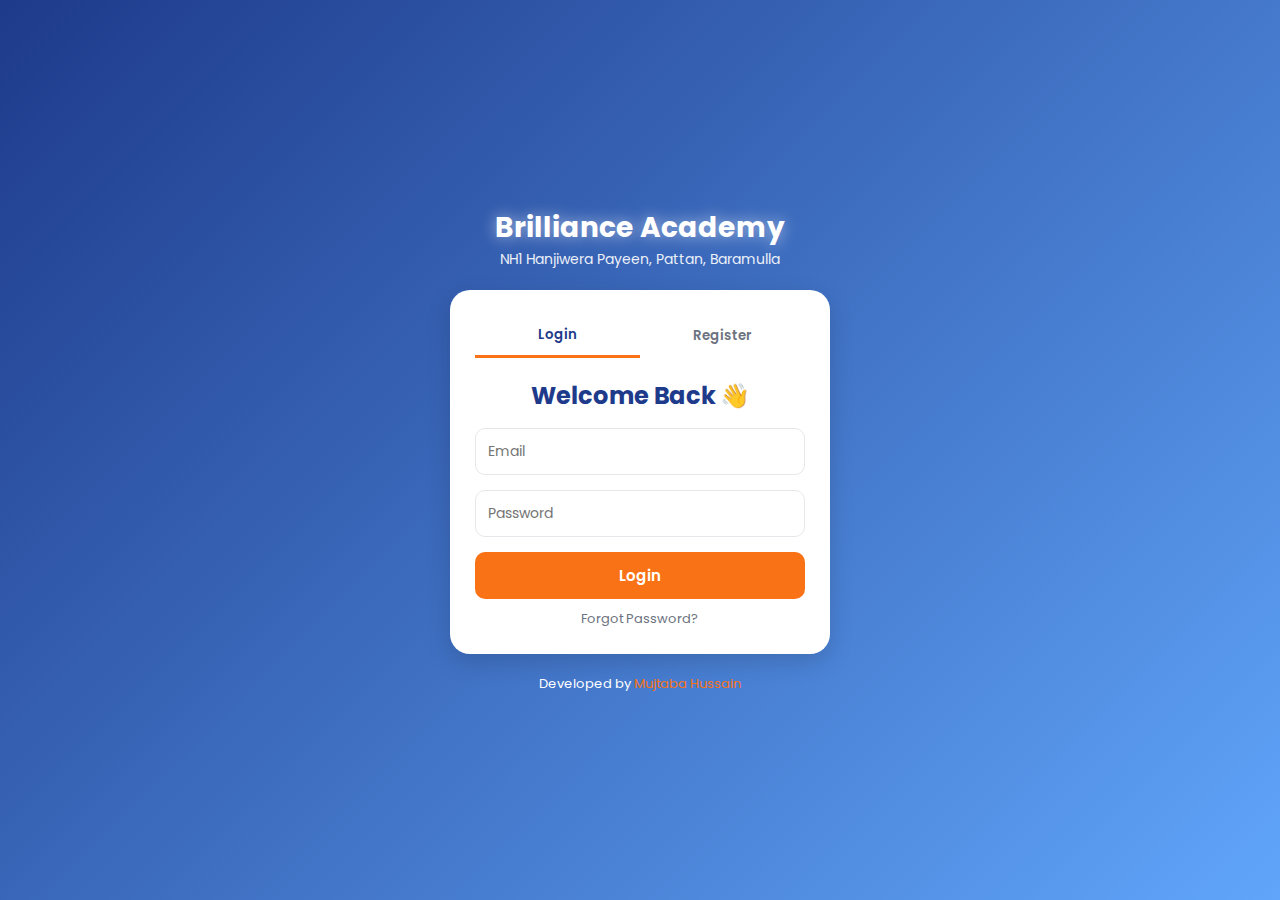
<file: login.html>
<!DOCTYPE html>
<html lang="en">
<head>
  <meta charset="UTF-8">
  <meta name="viewport" content="width=device-width, initial-scale=1.0">
  <title>Brilliance Academy | Login</title>
  <link rel="stylesheet" href="login.css">
  <link href="https://fonts.googleapis.com/css2?family=Poppins:wght@300;400;600&display=swap" rel="stylesheet">
</head>
<body>

  <div class="container">
    <!-- App Header -->
    <div class="app-header">
      <h1 class="app-title">Brilliance Academy</h1>
      <p class="app-subtitle">NH1 Hanjiwera Payeen, Pattan, Baramulla</p>
    </div>

    <!-- Login/Register Card -->
    <div class="card">
      <div class="tabs">
        <button class="tab active" id="loginTab">Login</button>
        <button class="tab" id="registerTab">Register</button>
      </div>

      <!-- LOGIN FORM -->
      <form id="loginForm" class="form active">
        <h2>Welcome Back 👋</h2>
        <input type="email" id="loginEmail" placeholder="Email" required>
        <input type="password" id="loginPassword" placeholder="Password" required>
        <button type="submit" class="btn">Login</button>
        <p class="note">Forgot Password?</p>
      </form>

      <!-- REGISTER FORM -->
      <form id="registerForm" class="form">
        <h2>Create Account 📝</h2>
        <input type="text" id="regName" placeholder="Full Name" required>
        <select id="regClass" required>
          <option value="" disabled selected>Select Class</option>
          <option>6th</option>
          <option>7th</option>
          <option>8th</option>
          <option>9th</option>
          <option>10th</option>
        </select>
        <input type="email" id="regEmail" placeholder="Email" required>
        <input type="password" id="regPassword" placeholder="Password" required>
        <button type="submit" class="btn">Register</button>
      </form>
    </div>

    <!-- Footer -->
    <footer>
      <p>Developed by <a href="https://mujtabarather.netlify.app" target="_blank">Mujtaba Hussain</a></p>
    </footer>
  </div>

  <script src="login.js"></script>
</body>
</html>
</file>
<file: login.css>
/* Login Page Styles - Brilliance Academy */

* {
  margin: 0;
  padding: 0;
  box-sizing: border-box;
  font-family: "Poppins", sans-serif;
}

body {
  background: linear-gradient(135deg, #1E3A8A, #60A5FA);
  display: flex;
  justify-content: center;
  align-items: center;
  min-height: 100vh;
  color: #111827;
}

/* Container */
.container {
  width: 100%;
  max-width: 420px;
  padding: 20px;
}

/* App Header */
.app-header {
  text-align: center;
  color: #fff;
  margin-bottom: 20px;
}

.app-title {
  font-size: 28px;
  font-weight: 700;
  text-shadow: 0 0 15px rgba(255, 255, 255, 0.6);
  animation: glow 2s infinite alternate;
}

@keyframes glow {
  0% { text-shadow: 0 0 10px #60A5FA; }
  100% { text-shadow: 0 0 20px #F97316; }
}

.app-subtitle {
  font-size: 14px;
  opacity: 0.9;
}

/* Card */
.card {
  background: #fff;
  border-radius: 20px;
  box-shadow: 0 8px 25px rgba(0, 0, 0, 0.15);
  padding: 25px;
  overflow: hidden;
  transition: all 0.4s ease;
}

/* Tabs */
.tabs {
  display: flex;
  justify-content: space-around;
  margin-bottom: 20px;
}

.tab {
  flex: 1;
  padding: 10px 0;
  border: none;
  background: none;
  color: #6B7280;
  font-weight: 600;
  cursor: pointer;
  transition: 0.3s;
}

.tab.active {
  color: #1E3A8A;
  border-bottom: 3px solid #F97316;
}

/* Forms */
.form {
  display: none;
  flex-direction: column;
  animation: fadeIn 0.4s ease;
}

.form.active {
  display: flex;
}

.form h2 {
  margin-bottom: 15px;
  color: #1E3A8A;
  text-align: center;
}

input, select {
  padding: 12px;
  border: 1px solid #E5E7EB;
  border-radius: 10px;
  margin-bottom: 15px;
  font-size: 14px;
}

input:focus, select:focus {
  border-color: #60A5FA;
  outline: none;
}

.btn {
  background: #F97316;
  border: none;
  color: #fff;
  padding: 12px;
  border-radius: 10px;
  font-weight: 600;
  font-size: 15px;
  cursor: pointer;
  transition: 0.3s;
}

.btn:hover {
  background: #fb923c;
}

.note {
  text-align: center;
  color: #6B7280;
  font-size: 13px;
  margin-top: 10px;
  cursor: pointer;
}

/* Footer */
footer {
  text-align: center;
  color: #fff;
  font-size: 13px;
  margin-top: 20px;
}

footer a {
  color: #F97316;
  text-decoration: none;
}

/* Animations */
@keyframes fadeIn {
  from { opacity: 0; transform: translateY(10px); }
  to { opacity: 1; transform: translateY(0); }
}
</file>
